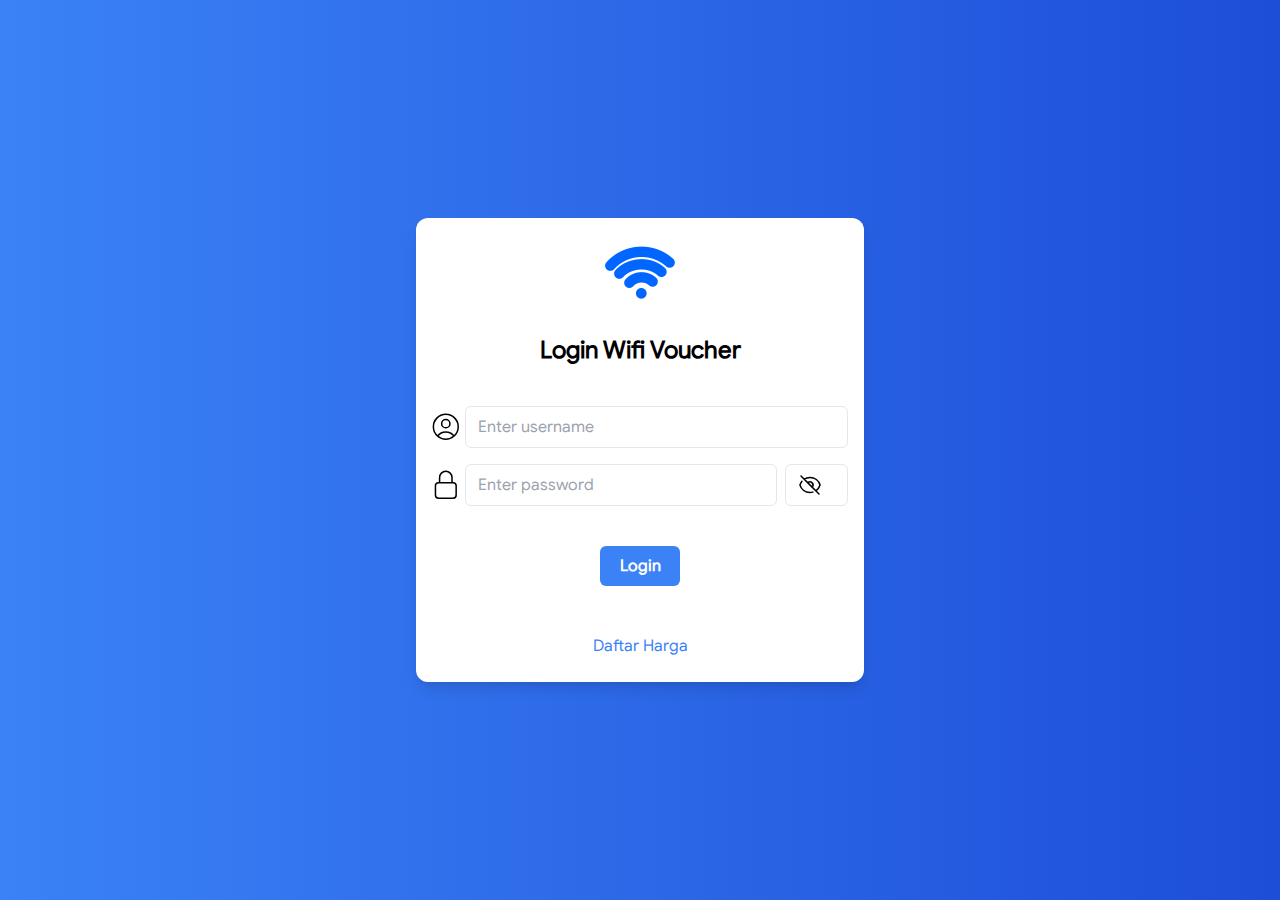
<file: index.html>
<!DOCTYPE html>
<html lang="en">
<head>
    <meta charset="UTF-8">
    <meta name="viewport" content="width=device-width, initial-scale=1.0">
    <title>Login - Portal Wifi Voucher</title>
    <!--
        <link href="https://cdn.jsdelivr.net/npm/tailwindcss@2.2.19/dist/tailwind.min.css" rel="stylesheet">
    -->
    <link href="./tailwind.min.css" rel="stylesheet">
    <style>
        /*
        @import url('https://fonts.googleapis.com/css2?family=Google+Sans:wght@400&display=swap');
        */
        @import url('./fonts/google-fonts-sans.css');
        body {
            font-family: 'Google Sans', sans-serif;
        }

        #hidePasswordIcon {
            display: none;
        }
    </style>
</head>
<body class="bg-gradient-to-r from-blue-500 to-blue-700 min-h-screen flex justify-center items-center">
    <div class="container mx-auto p-4 bg-white rounded-xl shadow-lg max-w-md">
        <div class="flex justify-center">
            <img src="./assets/logo-wifi.png" alt="Logo wifi" style="width: 100px; height: auto">
        </div>            
        <div class="flex justify-center">
            <h2 class="text-2xl font-semibold mb-4">Login Wifi Voucher</h2>
        </div>
        <div class="container p-3 bg-white max-w-md">
            <!-- ini space !-->
        </div>
        <form id="loginForm">
            <div class="mb-4 flex justify-center">
                <svg fill="none" viewBox="2 0 24 20" stroke-width="1.1" stroke="currentColor" class="w-9 h-9">
                    <path stroke-linecap="round" stroke-linejoin="round" d="M17.982 18.725A7.488 7.488 0 0012 15.75a7.488 7.488 0 00-5.982 2.975m11.963 0a9 9 0 10-11.963 0m11.963 0A8.966 8.966 0 0112 21a8.966 8.966 0 01-5.982-2.275M15 9.75a3 3 0 11-6 0 3 3 0 016 0z" />
                </svg>
                <div class="container max-w-md">
                    <input type="text" class="w-full px-3 py-2 border rounded-md" id="username" placeholder="Enter username">
                </div>
            </div>
            <div class="mb-4 flex justify-center">
                <svg fill="none" viewBox="2 0 24 20" stroke-width="1.1" stroke="currentColor" class="w-9 h-9">
                    <path stroke-linecap="round" stroke-linejoin="round" d="M16.5 10.5V6.75a4.5 4.5 0 10-9 0v3.75m-.75 11.25h10.5a2.25 2.25 0 002.25-2.25v-6.75a2.25 2.25 0 00-2.25-2.25H6.75a2.25 2.25 0 00-2.25 2.25v6.75a2.25 2.25 0 002.25 2.25z" />
                </svg>
                <div class="container max-w-md justify-center flex">
                    <!--<input type="password" class="w-full px-3 py-2 border rounded-md" id="password" placeholder="Enter password"> -->
                    <!-- Tambahkan atribut "type" pada tombol untuk mengganti antara "password" dan "text" -->
                    <input type="password" class="w-10/12 px-3 py-2 border rounded-md" id="password" placeholder="Enter password">
                    <!-- Tambahkan tombol untuk menampilkan/sembunyikan kata sandi -->
                    <button type="button" id="togglePassword" class="w-2/12 px-3 py-2 ml-2 border rounded-md">
                        <svg fill="none" viewBox="0 0 24 24" stroke-width="1.5" stroke="currentColor" class="w-6 h-6" id="hidePasswordIcon">
                            <path stroke-linecap="round" stroke-linejoin="round" d="M2.036 12.322a1.012 1.012 0 010-.639C3.423 7.51 7.36 4.5 12 4.5c4.638 0 8.573 3.007 9.963 7.178.07.207.07.431 0 .639C20.577 16.49 16.64 19.5 12 19.5c-4.638 0-8.573-3.007-9.963-7.178z" />
                            <path stroke-linecap="round" stroke-linejoin="round" d="M15 12a3 3 0 11-6 0 3 3 0 016 0z" />
                        </svg>                          
                        <svg fill="none" viewBox="0 0 24 24" stroke-width="1.5" stroke="currentColor" class="w-6 h-6" id="showPasswordIcon">
                            <path stroke-linecap="round" stroke-linejoin="round" d="M3.98 8.223A10.477 10.477 0 001.934 12C3.226 16.338 7.244 19.5 12 19.5c.993 0 1.953-.138 2.863-.395M6.228 6.228A10.45 10.45 0 0112 4.5c4.756 0 8.773 3.162 10.065 7.498a10.523 10.523 0 01-4.293 5.774M6.228 6.228L3 3m3.228 3.228l3.65 3.65m7.894 7.894L21 21m-3.228-3.228l-3.65-3.65m0 0a3 3 0 10-4.243-4.243m4.242 4.242L9.88 9.88" />
                        </svg>       
                    </button>
                </div>
            </div>
            <div class="container p-6 bg-white max-w-md">
                <div class="flex justify-center">
                    <button href="status.html" type="submit" class="w-20 bg-blue-500 hover:bg-blue-600 text-white font-semibold py-2 rounded-md transition duration-300">
                        Login
                    </button>
                </div>
            </div>
            <div class="container p-2 bg-white max-w-md">
                <div class="flex justify-center mt-4">
                    <a href="harga.html" class="text-blue-500 hover:underline">Daftar Harga</a>
                </div>
            </div>
        </form>
    </div>
    <script>
        // ini untk ba tampilkan/sembunyikan password
        const togglePassword = document.getElementById('togglePassword');
        const passwordInput = document.getElementById('password');
        
        togglePassword.addEventListener('click', function () {
            const type = passwordInput.getAttribute('type') === 'password' ? 'text' : 'password';
            passwordInput.setAttribute('type', type);

            // ini untuk nampilin svg eye sesuai kondisi
            if (type === 'password') {
                showPasswordIcon.style.display = 'block';
                hidePasswordIcon.style.display = 'none';
            } else {
                showPasswordIcon.style.display = 'none';
                hidePasswordIcon.style.display = 'block';
            }
        });

        // kode auth dibawha ini
        document.getElementById('loginForm').addEventListener('submit', function (e) {
            e.preventDefault(); 

            const username = document.getElementById('username').value;
            const password = document.getElementById('password').value;

            // Contoh logika autentikasi
            if (username === 'ibnu' && password === 'f55119092') {
                // Autentikasi berhasil, arahkan ke status.html
                window.location.href = 'status.html';
            } else {
                // Autentikasi gagal, arahkan ke blocked.html
                window.location.href = 'blocked.html';
            }
        });
        // pada kode ini harusnya menggunakan autentikasi by server atau menggunakan database, tapi karena keperluan untuk tugas IMK, dan belum di pasangakan ke perangkat ASLI (di webserver router Radius). maka autentikasi hanya pake js saja, sebagai simulasi ketika berhasil login atau tidak.
    </script>
</body>
</html>
</file>
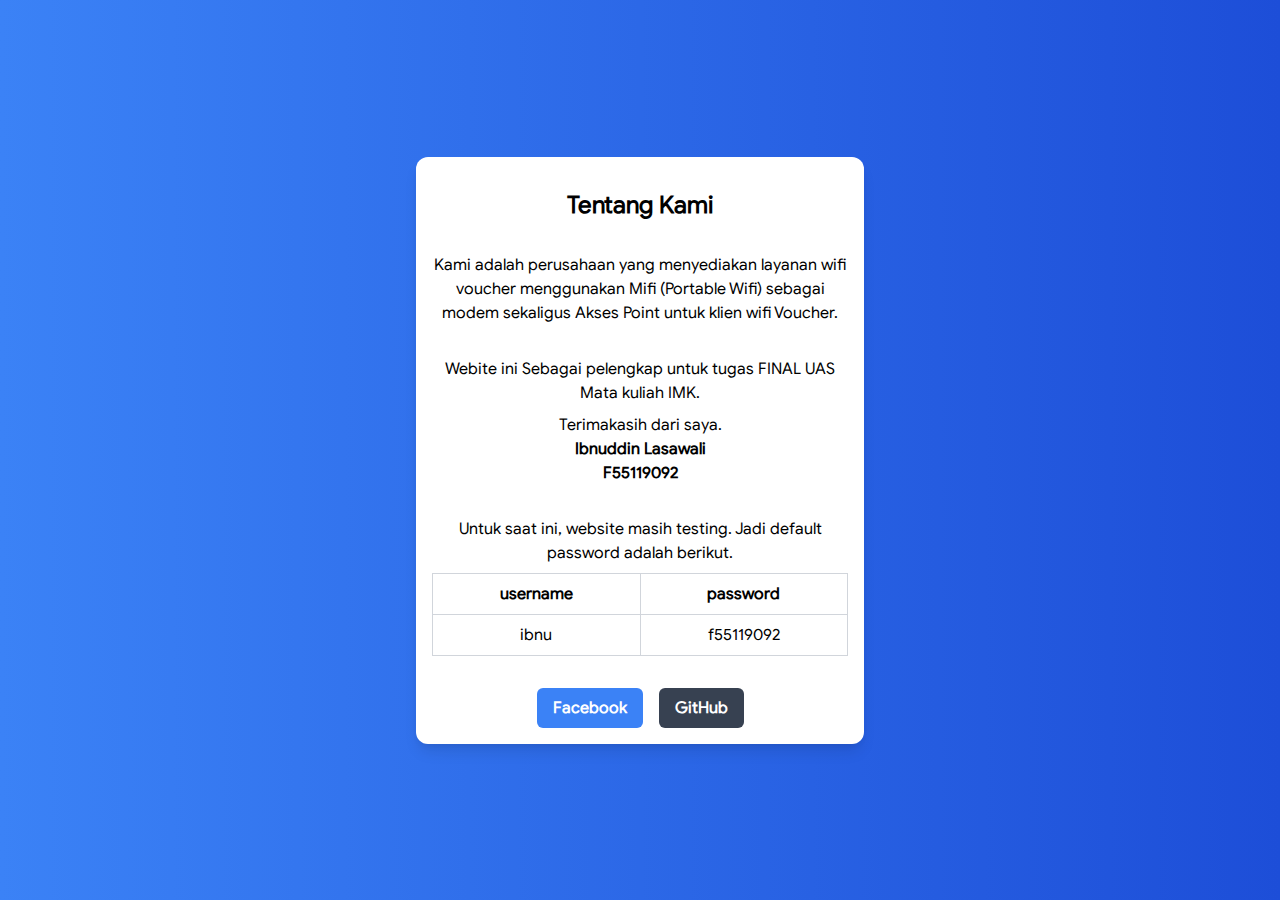
<file: about.html>
<!DOCTYPE html>
<html lang="en">
<head>
    <meta charset="UTF-8">
    <meta name="viewport" content="width=device-width, initial-scale=1.0">
    <title>About - Portal Wifi Voucher</title>
    <!--
        <link href="https://cdn.jsdelivr.net/npm/tailwindcss@2.2.19/dist/tailwind.min.css" rel="stylesheet">
    -->
    <link href="./tailwind.min.css" rel="stylesheet">
    <style>
        /*
        @import url('https://fonts.googleapis.com/css2?family=Google+Sans:wght@400&display=swap');
        */
        @import url('./fonts/google-fonts-sans.css');
        body {
            font-family: 'Google Sans', sans-serif;
        }
    </style>
</head>
<body class="bg-gradient-to-r from-blue-500 to-blue-700 min-h-screen flex justify-center items-center">
    <div class="container mx-auto p-4 bg-white rounded-xl shadow-lg max-w-md">
        <div class="justify-center flex p-4">
            <h2 class="text-2xl font-semibold mb-4">Tentang Kami</h2>
        </div>
        <div class="text-center">
            <p class="mb-8">
                Kami adalah perusahaan yang menyediakan layanan wifi voucher menggunakan Mifi (Portable Wifi) sebagai modem sekaligus Akses Point untuk klien wifi Voucher.
            </p>
            <p class="mb-2">
                Webite ini Sebagai pelengkap untuk tugas FINAL UAS Mata kuliah IMK. 
            </p>
            <p>Terimakasih dari saya.</p>
            <p class="font-semibold">
                Ibnuddin Lasawali
            </p>
            <p  class="mb-8 font-semibold">
                F55119092
            </p>
            <p class="mb-2">
                Untuk saat ini, website masih testing. Jadi default password adalah berikut.
            </p>
            <table class="w-full table-fixed border-collapse border border-gray-300 mx-auto">
                <thead>
                    <tr>
                        <th class="px-4 py-2 border border-gray-300">username</th>                    
                        <th class="px-4 py-2 border border-gray-300">password</th>
                    </tr>
                </thead>
                <tbody>
                    <tr>
                        <td class="px-4 py-2 border border-gray-300 text-center">ibnu</td>
                        <td class="px-4 py-2 border border-gray-300 text-center">f55119092</td>
                    </tr>
                </tbody>
            </table>
        </div>
        <div class="mt-8 flex justify-center">
            <a href="https://www.facebook.com/ibnue19" class="bg-blue-500 hover:bg-blue-600 text-white font-semibold py-2 px-4 rounded-md transition duration-300 mx-2">Facebook</a>
            <a href="https://github.com/ibnusaja/loginpage-wifi-hotspot" class="bg-gray-700 hover:bg-gray-800 text-white font-semibold py-2 px-4 rounded-md transition duration-300 mx-2">GitHub</a>
        </div>
    </div>
</body>
</html>
</file>
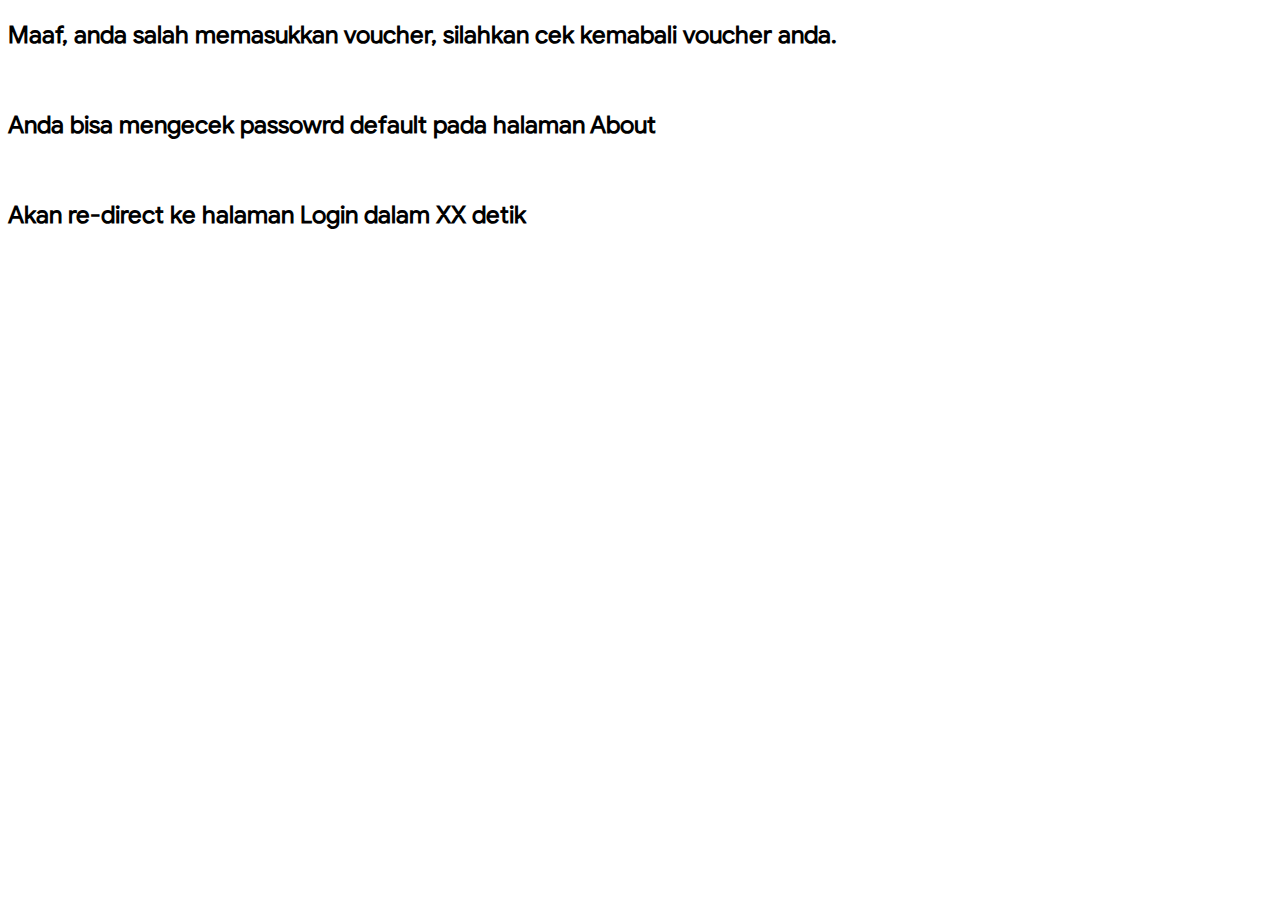
<file: blocked.html>
<!DOCTYPE html>
<html>
<head>
    <meta charset="UTF-8">
    <meta name="viewport" content="width=device-width, initial-scale=1.0">
    <title>blocked</title>
    <style>
        /*
        @import url('https://fonts.googleapis.com/css2?family=Google+Sans:wght@400&display=swap');
        */
        @import url('./fonts/google-fonts-sans.css');
        body {
            font-family: 'Google Sans', sans-serif;
        }
    </style>
</head>
<body>
    <h2>Maaf, anda salah memasukkan voucher, silahkan cek kemabali voucher anda.</h2>
    <br>
    <h2>Anda bisa mengecek passowrd default pada halaman About</h2>
    <br>
    <h2 id="redirectMessage"> Akan re-direct ke halaman Login dalam XX detik </h2>

    <script>
        // ini akan script redirect
        let countdown = 6;
        const redirectMessage = document.getElementById('redirectMessage');

        function updateRedirectMessage() {
            redirectMessage.textContent = `Akan re-direct ke halaman Login dalam ${countdown} detik`;
        }

        const countdownInterval = setInterval(function() {
            countdown -= 1;
            updateRedirectMessage();
            if (countdown === 0) {
                clearInterval(countdownInterval);
                window.location.href = "index.html";
            }
        }, 1000); // 1000 ms = 1 detik, tinggal ko sesuaikan
    </script>
</body>
</html>
</file>
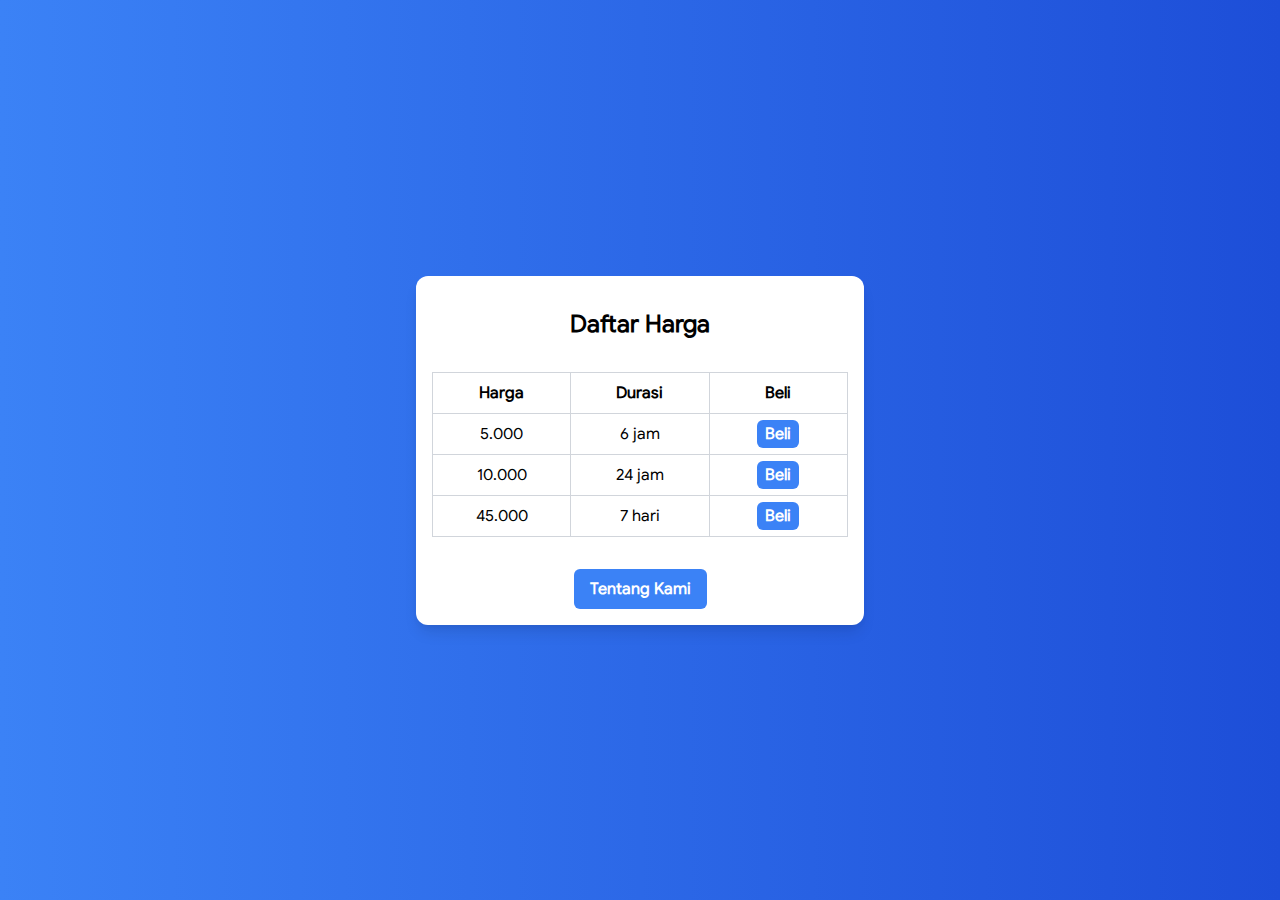
<file: harga.html>
<!DOCTYPE html>
<html lang="en">
<head><!---->
    <meta charset="UTF-8">
    <meta name="viewport" content="width=device-width, initial-scale=1.0">
    <title>Daftar Harga - Portal Wifi Voucher</title>
    <link href="./tailwind.min.css" rel="stylesheet">
    <style>
        /*
        @import url('https://fonts.googleapis.com/css2?family=Google+Sans:wght@400&display=swap');
        */
        @import url('./fonts/google-fonts-sans.css');
        body {
            font-family: 'Google Sans', sans-serif;
        }
    </style>
</head>
<body class="bg-gradient-to-r from-blue-500 to-blue-700 min-h-screen flex justify-center items-center">
    <div class="container mx-auto p-4 bg-white rounded-xl shadow-lg max-w-md">            
        <div class="justify-center flex p-4">
            <h2 class="text-2xl font-semibold mb-4">Daftar Harga</h2>
        </div>
        <table class="w-full table-fixed border-collapse border border-gray-300 mx-auto">
            <thead>
                <tr>
                    <th class="px-4 py-2 border border-gray-300">Harga</th>
                    <th class="px-4 py-2 border border-gray-300">Durasi</th>
                    <th class="px-4 py-2 border border-gray-300">Beli</th>
                </tr>
            </thead>
            <tbody>
                <tr>
                    <td class="px-4 py-2 border border-gray-300 text-center">5.000</td>
                    <td class="px-4 py-2 border border-gray-300 text-center">6 jam</td>
                    <td class="px-4 py-2 border border-gray-300 text-center"><a href="https://www.facebook.com/ibnue19" class="bg-blue-500 hover:bg-blue-600 text-white font-semibold py-1 px-2 rounded-md transition duration-300">Beli</a></td>
                </tr>
                <tr>
                    <td class="px-4 py-2 border border-gray-300 text-center">10.000</td>
                    <td class="px-4 py-2 border border-gray-300 text-center">24 jam</td>
                    <td class="px-4 py-2 border border-gray-300 text-center"><a href="https://www.facebook.com/ibnue19" class="bg-blue-500 hover:bg-blue-600 text-white font-semibold py-1 px-2 rounded-md transition duration-300">Beli</a></td>
                </tr>
                <tr>
                    <td class="px-4 py-2 border border-gray-300 text-center">45.000</td>
                    <td class="px-4 py-2 border border-gray-300 text-center">7 hari</td>
                    <td class="px-4 py-2 border border-gray-300 text-center"><a href="https://www.facebook.com/ibnue19" class="bg-blue-500 hover:bg-blue-600 text-white font-semibold py-1 px-2 rounded-md transition duration-300">Beli</a></td>
                </tr>
            </tbody>
        </table>
        <div class="mt-8 flex justify-center">
            <a href="about.html" class="bg-blue-500 hover:bg-blue-600 text-white font-semibold py-2 px-4 rounded-md transition duration-300">Tentang Kami</a>
        </div>
    </div>
</body>
</html>
</file>
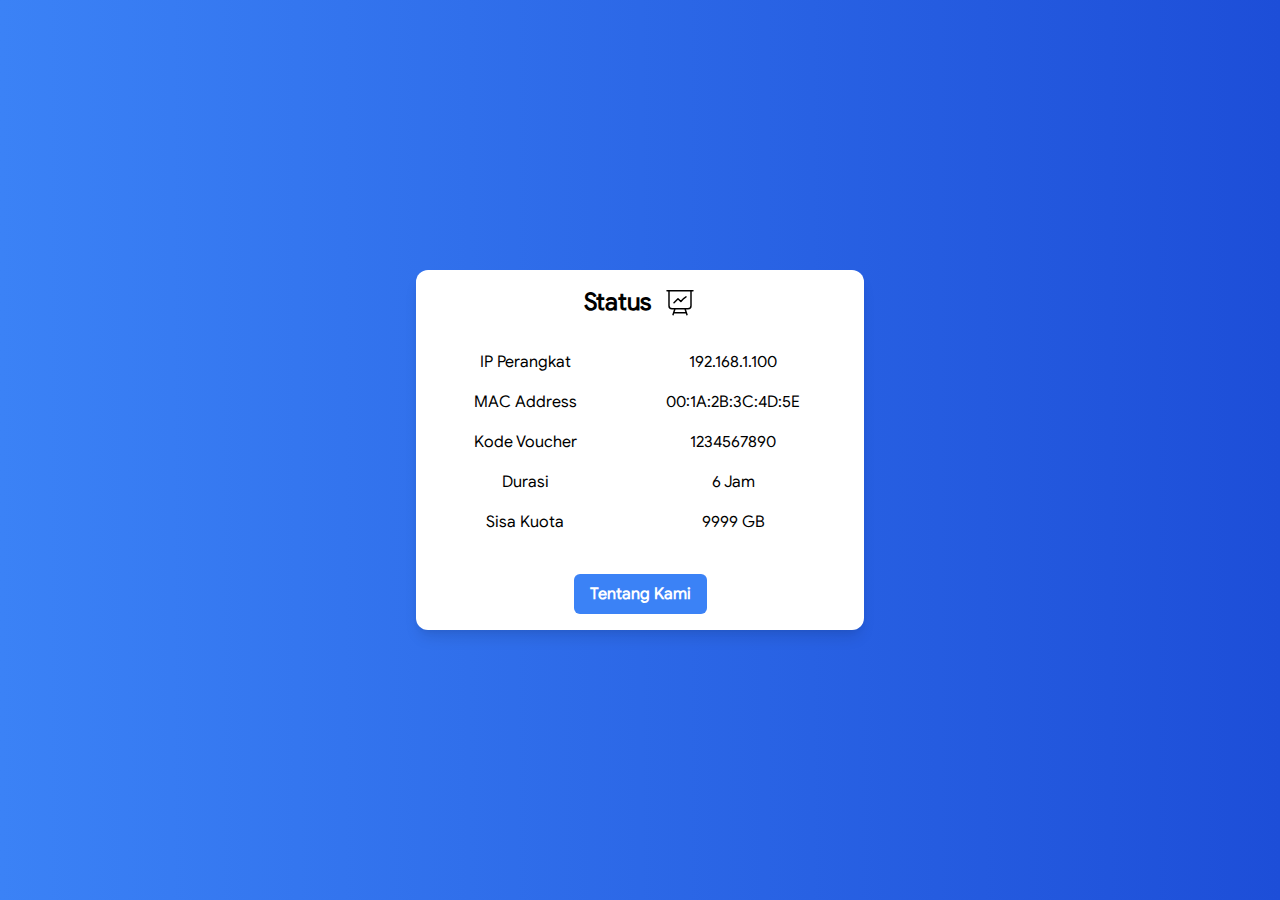
<file: status.html>
<!DOCTYPE html>
<html lang="en">
<head>
    <meta charset="UTF-8">
    <meta name="viewport" content="width=device-width, initial-scale=1.0">
    <title>Status - Portal Wifi Voucher</title>
    <!--
        <link href="https://cdn.jsdelivr.net/npm/tailwindcss@2.2.19/dist/tailwind.min.css" rel="stylesheet">
    -->
    <link href="./tailwind.min.css" rel="stylesheet">
    <style>
        /*
        @import url('https://fonts.googleapis.com/css2?family=Google+Sans:wght@400&display=swap');
        */
        @import url('./fonts/google-fonts-sans.css');
        body {
            font-family: 'Google Sans', sans-serif;
        }
    </style>
</head>
<body class="bg-gradient-to-r from-blue-500 to-blue-700 min-h-screen flex justify-center items-center">
    <div class="container mx-auto p-4 bg-white rounded-xl shadow-lg max-w-md">
        <div class="justify-center flex mb-6">
            <h2 class="text-2xl font-semibold w-20">Status</h2>
            <svg fill="none" viewBox="0 0 24 23" stroke-width="1.1" stroke="currentColor" class="w-8 h-8">
            <path stroke-linecap="round" stroke-linejoin="round" d="M3.75 3v11.25A2.25 2.25 0 006 16.5h2.25M3.75 3h-1.5m1.5 0h16.5m0 0h1.5m-1.5 0v11.25A2.25 2.25 0 0118 16.5h-2.25m-7.5 0h7.5m-7.5 0l-1 3m8.5-3l1 3m0 0l.5 1.5m-.5-1.5h-9.5m0 0l-.5 1.5m.75-9l3-3 2.148 2.148A12.061 12.061 0 0116.5 7.605" />
        </svg>          
        </div>
        <table class="w-full table-auto">
            <tbody class="text-center">
                <tr>
                    <td class="px-4 py-2">IP Perangkat</td>
                    <td class="px-4 py-2"><span id="ip-address">192.168.1.100</span></td>
                </tr>
                <tr>
                    <td class="px-4 py-2">MAC Address</td>
                    <td class="px-4 py-2"><span id="mac-address">00:1A:2B:3C:4D:5E</span></td>
                </tr>
                <tr>
                    <td class="px-4 py-2">Kode Voucher</td>
                    <td class="px-4 py-2"><span id="voucher-code">1234567890</span></td>
                </tr>
                <tr>
                    <td class="px-4 py-2">Durasi</td>
                    <td class="px-4 py-2"><span id="duration">6 Jam</span></td>
                </tr>
                <tr>
                    <td class="px-4 py-2">Sisa Kuota</td>
                    <td class="px-4 py-2"><span id="duration">9999 GB</span></td>
                </tr>
            </tbody>
        </table>
        <div class="mt-8 flex justify-center">
            <a href="about.html" class="bg-blue-500 hover:bg-blue-600 text-white font-semibold py-2 px-4 rounded-md transition duration-300">Tentang Kami</a>
        </div>
    </div>
</body>
</html>

<!--- jadi pada data ini, hanya dump data alais data sample-->
</file>
